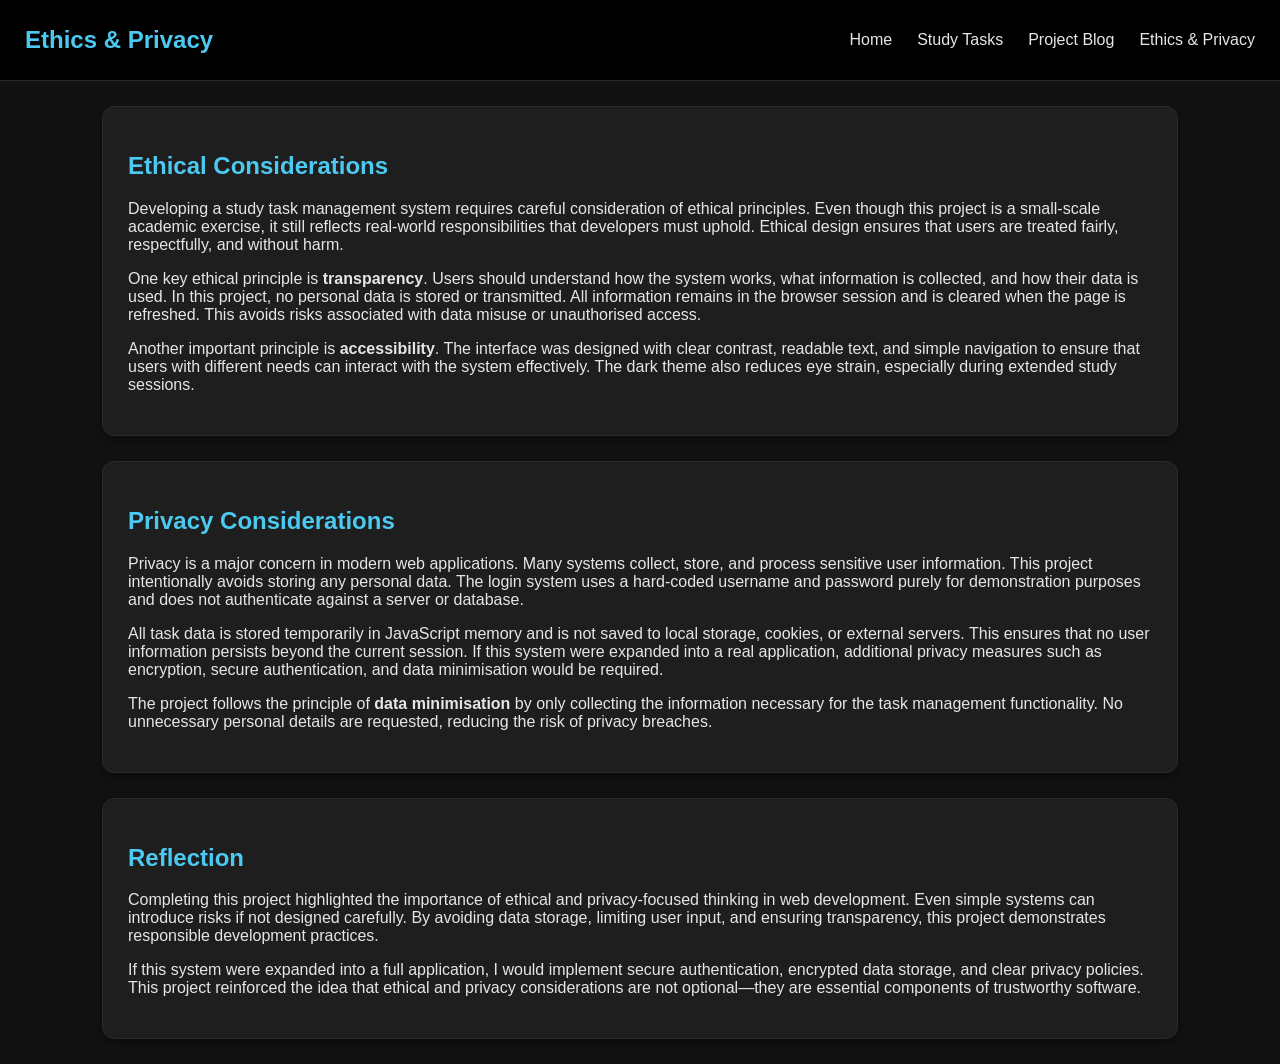
<file: Assignment_3_WebPage/html/ethics.html>
<!DOCTYPE html>
<html lang="en">
<head>
    <meta charset="UTF-8">
    <meta name="viewport" content="width=device-width, initial-scale=1.0">
    <title>Ethics & Privacy Reflection</title>
    <link rel="stylesheet" href="../css/styles.css">
</head>
<body>

    <!-- Navigation Bar -->
    <nav class="navbar">
        <h1 class="logo">Ethics & Privacy</h1>
        <ul class="nav-links">
            <li><a href="index.html">Home</a></li>
            <li><a href="tasks.html">Study Tasks</a></li>
            <li><a href="blog.html">Project Blog</a></li>
            <li><a href="ethics.html">Ethics & Privacy</a></li>
        </ul>
    </nav>

    <!-- Ethics Section -->
    <section class="content-section">
        <h2>Ethical Considerations</h2>
        <p>
            Developing a study task management system requires careful consideration of ethical principles.
            Even though this project is a small-scale academic exercise, it still reflects real-world
            responsibilities that developers must uphold. Ethical design ensures that users are treated
            fairly, respectfully, and without harm.
        </p>

        <p>
            One key ethical principle is <strong>transparency</strong>. Users should understand how the system works,
            what information is collected, and how their data is used. In this project, no personal data is
            stored or transmitted. All information remains in the browser session and is cleared when the page
            is refreshed. This avoids risks associated with data misuse or unauthorised access.
        </p>

        <p>
            Another important principle is <strong>accessibility</strong>. The interface was designed with clear
            contrast, readable text, and simple navigation to ensure that users with different needs can
            interact with the system effectively. The dark theme also reduces eye strain, especially during
            extended study sessions.
        </p>
    </section>

    <!-- Privacy Section -->
    <section class="content-section">
        <h2>Privacy Considerations</h2>
        <p>
            Privacy is a major concern in modern web applications. Many systems collect, store, and process
            sensitive user information. This project intentionally avoids storing any personal data. The login
            system uses a hard-coded username and password purely for demonstration purposes and does not
            authenticate against a server or database.
        </p>

        <p>
            All task data is stored temporarily in JavaScript memory and is not saved to local storage,
            cookies, or external servers. This ensures that no user information persists beyond the current
            session. If this system were expanded into a real application, additional privacy measures such as
            encryption, secure authentication, and data minimisation would be required.
        </p>

        <p>
            The project follows the principle of <strong>data minimisation</strong> by only collecting the information
            necessary for the task management functionality. No unnecessary personal details are requested,
            reducing the risk of privacy breaches.
        </p>
    </section>

    <!-- Reflection Section -->
    <section class="content-section">
        <h2>Reflection</h2>
        <p>
            Completing this project highlighted the importance of ethical and privacy-focused thinking in web
            development. Even simple systems can introduce risks if not designed carefully. By avoiding data
            storage, limiting user input, and ensuring transparency, this project demonstrates responsible
            development practices.
        </p>

        <p>
            If this system were expanded into a full application, I would implement secure authentication,
            encrypted data storage, and clear privacy policies. This project reinforced the idea that ethical
            and privacy considerations are not optional—they are essential components of trustworthy software.
        </p>
    </section>

</body>
</html>
</file>
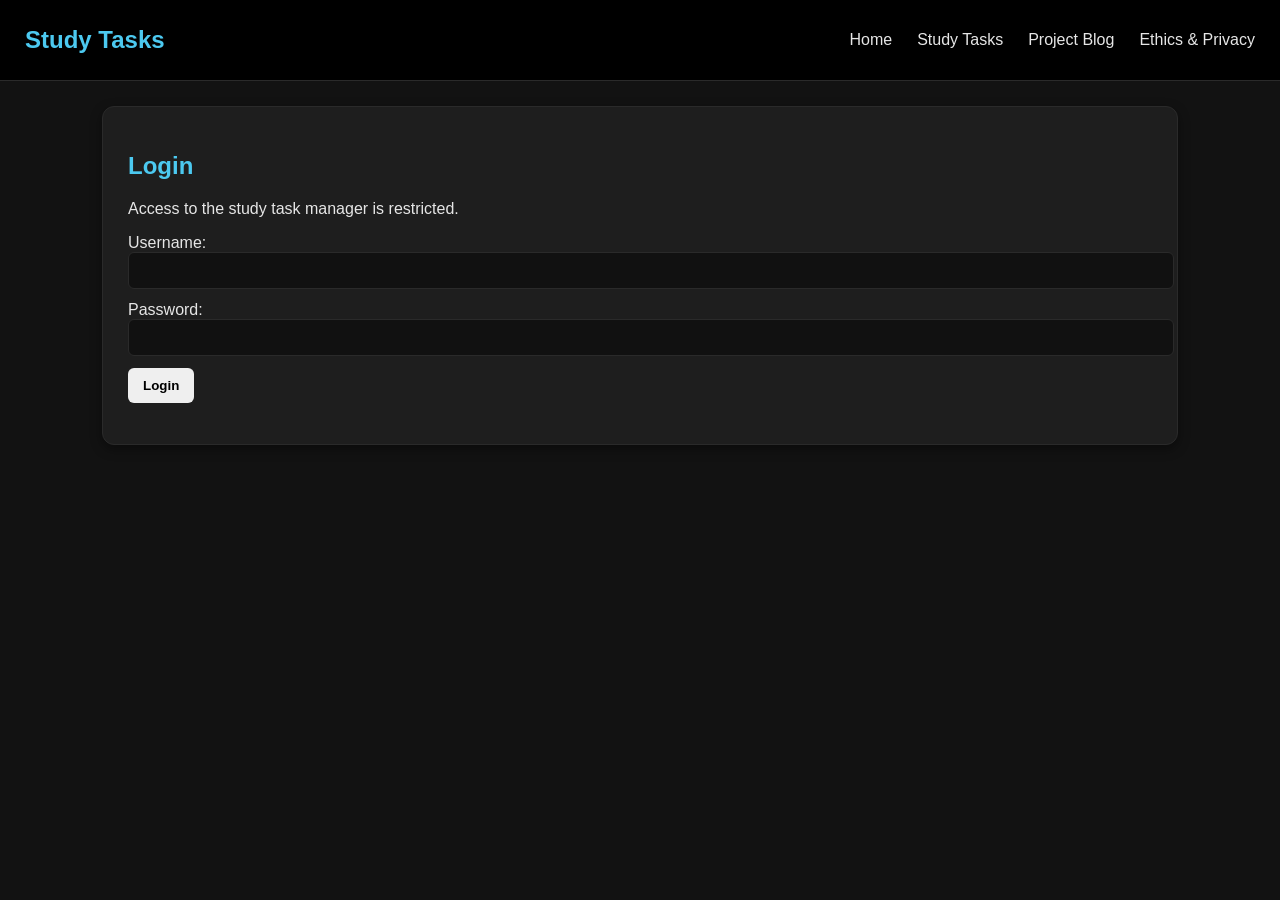
<file: Assignment_3_WebPage/html/tasks.html>
<!DOCTYPE html>
<html lang="en">
<head>
    <meta charset="UTF-8">
    <meta name="viewport" content="width=device-width, initial-scale=1.0">
    <title>Study Task Manager</title>
    <link rel="stylesheet" href="../css/styles.css">
</head>
<body>

    <!-- Navigation Bar -->
    <nav class="navbar">
        <h1 class="logo">Study Tasks</h1>
        <ul class="nav-links">
            <li><a href="index.html">Home</a></li>
            <li><a href="tasks.html">Study Tasks</a></li>
            <li><a href="blog.html">Project Blog</a></li>
            <li><a href="ethics.html">Ethics & Privacy</a></li>
        </ul>
    </nav>

    <!-- Login Section -->
    <section id="loginSection" class="content-section">
        <h2>Login</h2>
        <p>Access to the study task manager is restricted.</p>

        <label>Username:</label>
        <input type="text" id="usernameInput">

        <label>Password:</label>
        <input type="password" id="passwordInput">

        <button id="loginBtn">Login</button>

        <p id="loginError" class="error-message"></p>
    </section>

    <!-- Task Manager Section -->
    <section id="taskSection" class="content-section" style="display:none;">
        <h2>Manage Your Study Tasks</h2>

        <!-- Task Form -->
        <div class="task-form">
            <label>Task Title:</label>
            <input type="text" id="taskTitle">

            <label>Course Code:</label>
            <input type="text" id="courseCode">

            <label>Course Name:</label>
            <input type="text" id="courseName">

            <label>Due Date:</label>
            <input type="date" id="dueDate">

            <label>Description:</label>
            <textarea id="taskDescription"></textarea>

            <label>Additional Notes:</label>
            <textarea id="taskNotes"></textarea>

            <button id="addTaskBtn">Add Task</button>
            <button id="updateTaskBtn" style="display:none;">Save Changes</button>

            <p id="taskError" class="error-message"></p>
        </div>

        <!-- Task List -->
        <h3>Current Tasks</h3>
        <table id="taskTable">
            <thead>
                <tr>
                    <th>Title</th>
                    <th>Course</th>
                    <th>Due Date</th>
                    <th>Description</th>
                    <th>Notes</th>
                    <th>Actions</th>
                </tr>
            </thead>
            <tbody id="taskTableBody"></tbody>
        </table>

        <!-- Date & Time -->
        <p id="dateTime" class="date-time"></p>
    </section>

    <script src="../js/tasks.js"></script>
</body>
</html>
</file>
<file: Assignment_3_WebPage/css/styles.css>
/* ---------------------------
   GLOBAL DARK THEME
---------------------------- */

:root {
    --bg-dark: #121212;
    --bg-card: #1e1e1e;
    --text-light: #e6e6e6;
    --text-muted: #b3b3b3;
    --accent: #4cc9f0;
    --accent-hover: #3bb8e0;
    --danger: #ff6b6b;
    --success: #4caf50;
    --border: #2a2a2a;
}

body {
    margin: 0;
    font-family: "Segoe UI", Arial, sans-serif;
    background: var(--bg-dark);
    color: var(--text-light);
}

/* ---------------------------
   NAVIGATION BAR
---------------------------- */

.navbar {
    background: #000;
    padding: 15px 25px;
    display: flex;
    justify-content: space-between;
    align-items: center;
    border-bottom: 1px solid var(--border);
    animation: fadeDown 0.5s ease forwards;
    opacity: 0;
}

.logo {
    color: var(--accent);
    margin: 0;
}

.nav-links {
    list-style: none;
    display: flex;
    gap: 25px;
}

.nav-links a {
    color: var(--text-light);
    text-decoration: none;
    font-weight: 500;
    transition: all 0.25s ease;
}

.nav-links a:hover {
    color: var(--accent);
}

/* ---------------------------
   HERO SECTION
---------------------------- */

.hero {
    text-align: center;
    padding: 50px 20px;
    background: #181818;
    border-bottom: 1px solid var(--border);
    animation: fadeIn 0.8s ease forwards;
    opacity: 0;
}

.hero h2 {
    margin-bottom: 10px;
    color: var(--accent);
}

/* ---------------------------
   IMAGE SECTION
---------------------------- */

.image-section {
  position: relative;
  text-align: center;
  margin: 40px auto;
  padding: 30px;
  background: var(--bg-card);
  border-radius: 12px;
  border: 1px solid var(--border);
  max-width: 900px;
  box-shadow: 0 2px 8px rgba(0,0,0,0.35);
}

/* Image */
.study-img {
  width: 100%;
  max-width: 600px;
  display: block;
  margin: 0 auto;
  border-radius: 10px;
  border: 1px solid rgba(76, 201, 240, 0.18);
  object-fit: cover;
  transition: opacity 0.15s ease, transform 0.15s ease;
}

.study-img:hover {
  opacity: 0.97;
  transform: scale(1.05);
}

/* Arrows */
.arrow-btn {
  position: absolute;
  top: 50%;
  transform: translateY(-50%);
  background: transparent;
  border: none;
  color: var(--accent);
  font-size: 2rem;
  cursor: pointer;
  padding: 0 10px;
  transition: color 0.3s ease, transform 0.2s ease;
}

/* Override global button hover movement for arrows */
.arrow-btn:hover {
  color: var(--accent-hover);
  transform: translateY(-50%) scale(1.05);
}

.left-arrow {
  left: 10px;
}

.right-arrow {
  right: 10px;
}

/* ---------------------------
   CONTENT SECTIONS
---------------------------- */

.content-section {
    background: var(--bg-card);
    margin: 25px auto;
    padding: 25px;
    width: 80%;
    border-radius: 12px;
    border: 1px solid var(--border);
    box-shadow: 0 4px 12px rgba(0, 0, 0, 0.4);
    animation: fadeIn 0.6s ease forwards;
    opacity: 0;
}

.content-section h2 {
    color: var(--accent);
}

/* ---------------------------
   FORMS
---------------------------- */

input, textarea {
    width: 100%;
    padding: 10px;
    background: #111;
    border: 1px solid var(--border);
    border-radius: 6px;
    color: var(--text-light);
    margin-bottom: 12px;
    transition: all 0.25s ease;
}

/*Due Date Recolour*/ 
input[type="date"] {
    background-color: #ffb3d9;
    color: #000;
}

input:focus, textarea:focus {
    outline: none;
    border-color: var(--accent);
    box-shadow: 0 0 8px var(--accent);
}

/* ---------------------------
   BUTTONS
---------------------------- */

button {
    padding: 10px 15px;
    border-radius: 6px;
    border: none;
    cursor: pointer;
    font-weight: bold;
    transition: all 0.25s ease;
}

/* was: button:hover { ... } */
button:not(.arrow-btn):hover {
    transform: translateY(-2px);
}

/* ---------------------------
   ERROR MESSAGES
---------------------------- */

.error-message {
    color: var(--danger);
    font-weight: bold;
}

/* ---------------------------
   TASK TABLE
---------------------------- */

#taskTable {
    width: 100%;
    border-collapse: collapse;
    margin-top: 20px;
}

#taskTable th, #taskTable td {
    border: 1px solid var(--border);
    padding: 12px;
    text-align: left;
}

#taskTable th {
    background: #222;
    color: var(--accent);
}

#taskTable tr:nth-child(even) {
    background: #161616;
}

#taskTable tr:nth-child(odd) {
    background: #1c1c1c;
}

#taskTable tr:hover {
    background: #242424;
    transition: background 0.3s ease;
}

#taskTable button {
    padding: 6px 10px;
    border-radius: 4px;
}

#taskTable button:nth-child(1) {
    background: var(--accent);
    color: #000;
}

#taskTable button:nth-child(2) {
    background: var(--danger);
    color: #000;
}

/* ---------------------------
   DATE & TIME
---------------------------- */

.date-time {
    margin-top: 20px;
    font-style: italic;
    color: var(--text-muted);
}

/* ---------------------------
   TABLES (BLOG PAGE)
---------------------------- */

table {
    width: 100%;
    border-collapse: collapse;
    margin-top: 15px;
}

table th, table td {
    border: 1px solid var(--border);
    padding: 12px;
}

table th {
    background: #222;
    color: var(--accent);
}

/* ---------------------------
   ANIMATIONS
---------------------------- */

@keyframes fadeIn {
    from { opacity: 0; transform: translateY(10px); }
    to { opacity: 1; transform: translateY(0); }
}

@keyframes fadeDown {
    from { opacity: 0; transform: translateY(-10px); }
    to { opacity: 1; transform: translateY(0); }
}

/* image swap */
.fade-out {
    opacity: 0;
    transition: opacity 0.4s ease;
}

/* Error image container */
.error-image-box {
  background: var(--bg-card);
  border: 1px solid var(--border);
  border-radius: 12px;
  box-shadow: 0 4px 12px rgba(0, 0, 0, 0.4);
  padding: 20px;
  margin: 25px auto;
  max-width: 800px;
  text-align: center;
}

/* Error images */
.error-img {
  width: 100%;
  max-width: 700px;
  border-radius: 10px;
  object-fit: contain;
  display: block;
  margin: 0 auto;
  transition: transform 0.3s ease, box-shadow 0.3s ease;
}

.error-img:hover {
  transform: scale(1.02);
  box-shadow: 0 0 20px rgba(255, 107, 107, 0.3);
}

/* Captions */
.error-caption {
  color: var(--text-muted);
  font-style: italic;
  margin-top: 10px;
}
</file>
